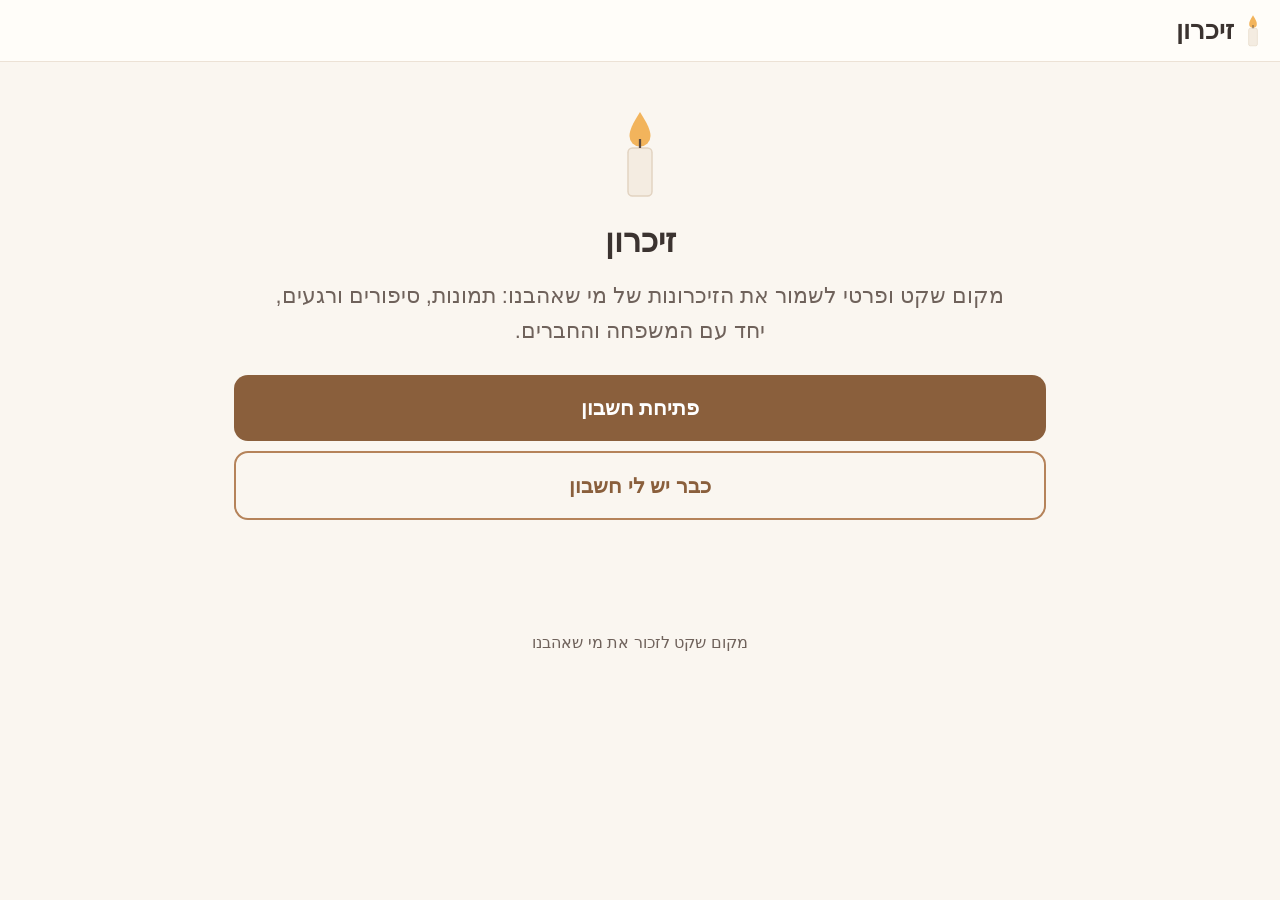
<file: index.html>
<!doctype html>
<html lang="he" dir="rtl">
<head>
<meta charset="utf-8">
<meta name="viewport" content="width=device-width, initial-scale=1">
<meta name="referrer" content="no-referrer">
<meta name="theme-color" content="#faf6f0">
<title>זיכרון</title>
<link rel="icon" href="/favicon.svg" type="image/svg+xml">
<link rel="stylesheet" href="/style.css?v=2026-10-29-1">
<script src="/config.js?v=2026-10-29-1"></script>
<script src="/app.js?v=2026-10-29-1" defer></script>
</head>
<body>
<header class="top">
  <a class="brand" href="#/"><img src="/favicon.svg" alt="" class="brand-candle"><span>זיכרון</span></a>
  <nav id="nav"></nav>
</header>
<main id="app" aria-live="polite"><p class="hint center">טוען...</p></main>
<noscript><p class="center">כדי להשתמש באתר יש להפעיל JavaScript.</p></noscript>
<footer>מקום שקט לזכור את מי שאהבנו</footer>
</body>
</html>
</file>
<file: style.css>
:root{--bg:#faf6f0;--card:#fffdf9;--ink:#3b3330;--soft:#6f625b;--accent:#b5835a;--accent-d:#8a5f3c;--line:#ece2d6;--flame:#f2b45c;--wax:#f4ece1;--err:#a8463b;--ok:#4f7a5a}
*{box-sizing:border-box}
html{font-size:19px}
body{margin:0;background:var(--bg);color:var(--ink);font-family:"Assistant","Rubik","Segoe UI","Arial Hebrew",Arial,sans-serif;line-height:1.6}
a{color:var(--accent-d)}
main{max-width:860px;margin:0 auto;padding:16px;min-height:60vh}
header.top{display:flex;align-items:center;justify-content:space-between;gap:12px;padding:10px 16px;background:var(--card);border-bottom:1px solid var(--line);flex-wrap:wrap}
.brand{display:flex;align-items:center;gap:8px;text-decoration:none;color:var(--ink);font-size:1.35rem;font-weight:700}
.brand-candle{width:22px;height:35px}
nav{display:flex;gap:16px;align-items:center}
footer{text-align:center;color:var(--soft);padding:28px 16px;font-size:.85rem}
h1{font-size:1.7rem;line-height:1.3;margin:.3em 0 .5em}
h2{font-size:1.3rem}
.center{text-align:center}
.candle{width:60px;height:96px}
.candle .flame{fill:var(--flame);transform-origin:20px 22px;animation:flick 3s ease-in-out infinite}
.candle .wax{fill:var(--wax);stroke:#e2d3c1}
.candle .wick{stroke:#5a4a40;stroke-width:1.5}
@keyframes flick{0%,100%{transform:scale(1)}50%{transform:scale(1.06,.95)}}
@media (prefers-reduced-motion:reduce){.candle .flame{animation:none}}
.hero{text-align:center;padding:28px 8px}
.hero.small{padding:8px}
.lead{font-size:1.15rem;color:var(--soft);max-width:34em;margin:0 auto 1.2em}
.card{background:var(--card);border:1px solid var(--line);border-radius:18px;padding:20px;margin:0 0 18px;box-shadow:0 2px 10px rgba(80,60,40,.05)}
.narrow{max-width:520px;margin-inline:auto}
label{display:block;margin:0 0 14px;font-weight:600}
input,textarea{display:block;width:100%;margin-top:6px;font:inherit;font-weight:400;padding:12px 14px;border:1.5px solid #d9cbbb;border-radius:12px;background:#fff;color:var(--ink)}
input:focus,textarea:focus{outline:3px solid #ecd2b5;border-color:var(--accent)}
input[type=file]{padding:10px;background:var(--wax)}
.row{display:flex;gap:12px}.row label{flex:1;min-width:0}
.btn{display:inline-block;background:var(--accent-d);color:#fff;border:0;border-radius:14px;padding:12px 20px;font:inherit;font-weight:700;text-decoration:none;cursor:pointer;margin:4px 0;text-align:center}
.btn:hover{background:#74502f}
.btn:disabled{opacity:.6;cursor:wait}
.btn.big{display:block;width:100%;padding:16px;font-size:1.1rem;margin:10px 0}
.btn.ghost{background:transparent;color:var(--accent-d);border:2px solid var(--accent)}
.btn.small{font-size:.85rem;padding:8px 12px}
button.link{background:none;border:0;color:var(--accent-d);font:inherit;text-decoration:underline;cursor:pointer;padding:0}
.msg{padding:12px 14px;border-radius:12px;font-weight:600}
.msg.err{background:#f8e6e2;color:var(--err)}
.msg.ok{background:#e5f0e7;color:var(--ok)}
.hint{color:var(--soft)}
.preview{max-width:100%;max-height:260px;border-radius:12px;margin:0 0 12px;display:block}
.copy{direction:ltr;text-align:left;font-size:.85rem}
.mlist{list-style:none;padding:0;display:grid;gap:14px;grid-template-columns:repeat(auto-fill,minmax(220px,1fr))}
.mcard{display:flex;flex-direction:column;align-items:center;text-decoration:none;color:var(--ink);background:var(--card);border:1px solid var(--line);border-radius:18px;padding:16px}
.avatar{width:120px;height:120px;border-radius:50%;object-fit:cover;display:flex;align-items:center;justify-content:center;background:var(--wax);overflow:hidden}
.avatar .candle{width:40px;height:64px}
.avatar.big{width:170px;height:170px;border:5px solid #fff;box-shadow:0 3px 14px rgba(80,60,40,.15)}
.mname{font-weight:700;font-size:1.15rem;margin-top:8px}
.years{color:var(--soft);margin:0}
.mhead{display:flex;flex-direction:column;align-items:center;text-align:center;gap:10px;padding:10px 0}
.mhead h1{margin:0}
.bio{font-size:1.05rem;text-align:center;max-width:36em;margin:0 auto 14px;white-space:pre-line}
.actions{display:grid;gap:8px;margin-bottom:12px}
.actions .btn{margin:0}
.tabs{display:flex;gap:8px;margin:16px 0;justify-content:center;flex-wrap:wrap}
.tab{padding:10px 18px;border-radius:999px;background:var(--wax);text-decoration:none;color:var(--ink);font-weight:600;border:0;font:inherit;cursor:pointer}
.tab.on{background:var(--accent-d);color:#fff}
.year{border-inline-start:3px solid var(--line);padding-inline-start:16px;margin-inline-start:6px}
.ylabel{position:relative;color:var(--accent-d);margin:18px 0 10px}
.ylabel::before{content:"";position:absolute;inset-inline-start:-25px;top:.45em;width:15px;height:15px;border-radius:50%;background:var(--flame);box-shadow:0 0 10px var(--flame)}
.yitems{display:grid;gap:14px}
.item{background:var(--card);border:1px solid var(--line);border-radius:16px;padding:14px;margin:0}
.item img{width:100%;border-radius:10px;display:block;max-height:520px;object-fit:contain;background:#f3ece3}
.item h3{margin:0 0 4px}
.story .text{white-space:pre-line}
.meta{color:var(--soft);font-size:.85rem;margin:4px 0}
figcaption{margin-top:8px}
.members{padding-inline-start:20px}
@media (min-width:700px){.actions{grid-template-columns:1fr 1fr auto}.yitems{grid-template-columns:1fr 1fr}.story{grid-column:1/-1}}
.offline-banner{position:fixed;inset-inline:0;bottom:0;z-index:50;background:#5a4a40;color:#fff;text-align:center;font-size:.85rem;font-weight:600;padding:8px 16px calc(8px + env(safe-area-inset-bottom))}
.offline-banner[hidden]{display:none}
body.is-offline footer{padding-bottom:64px}
.msg.offline-note{background:#f4ece1;color:var(--soft)}
</file>
